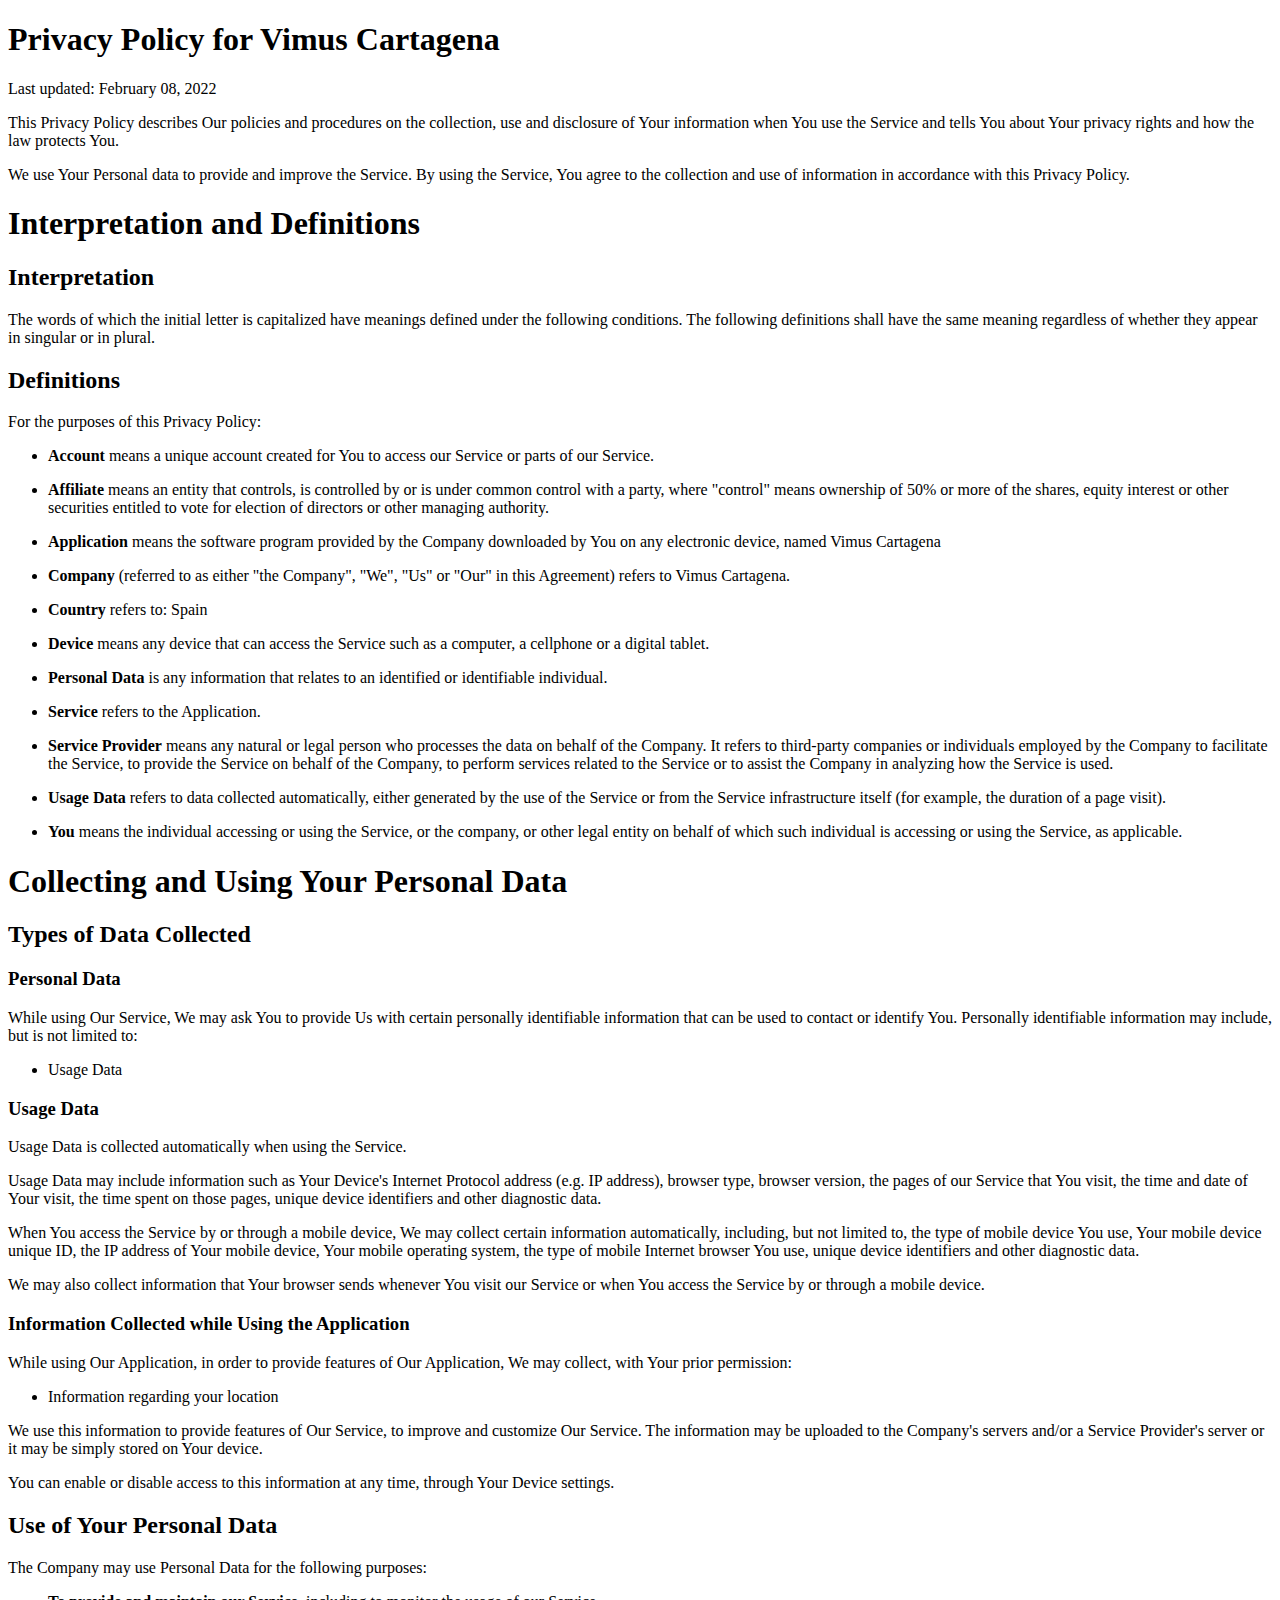
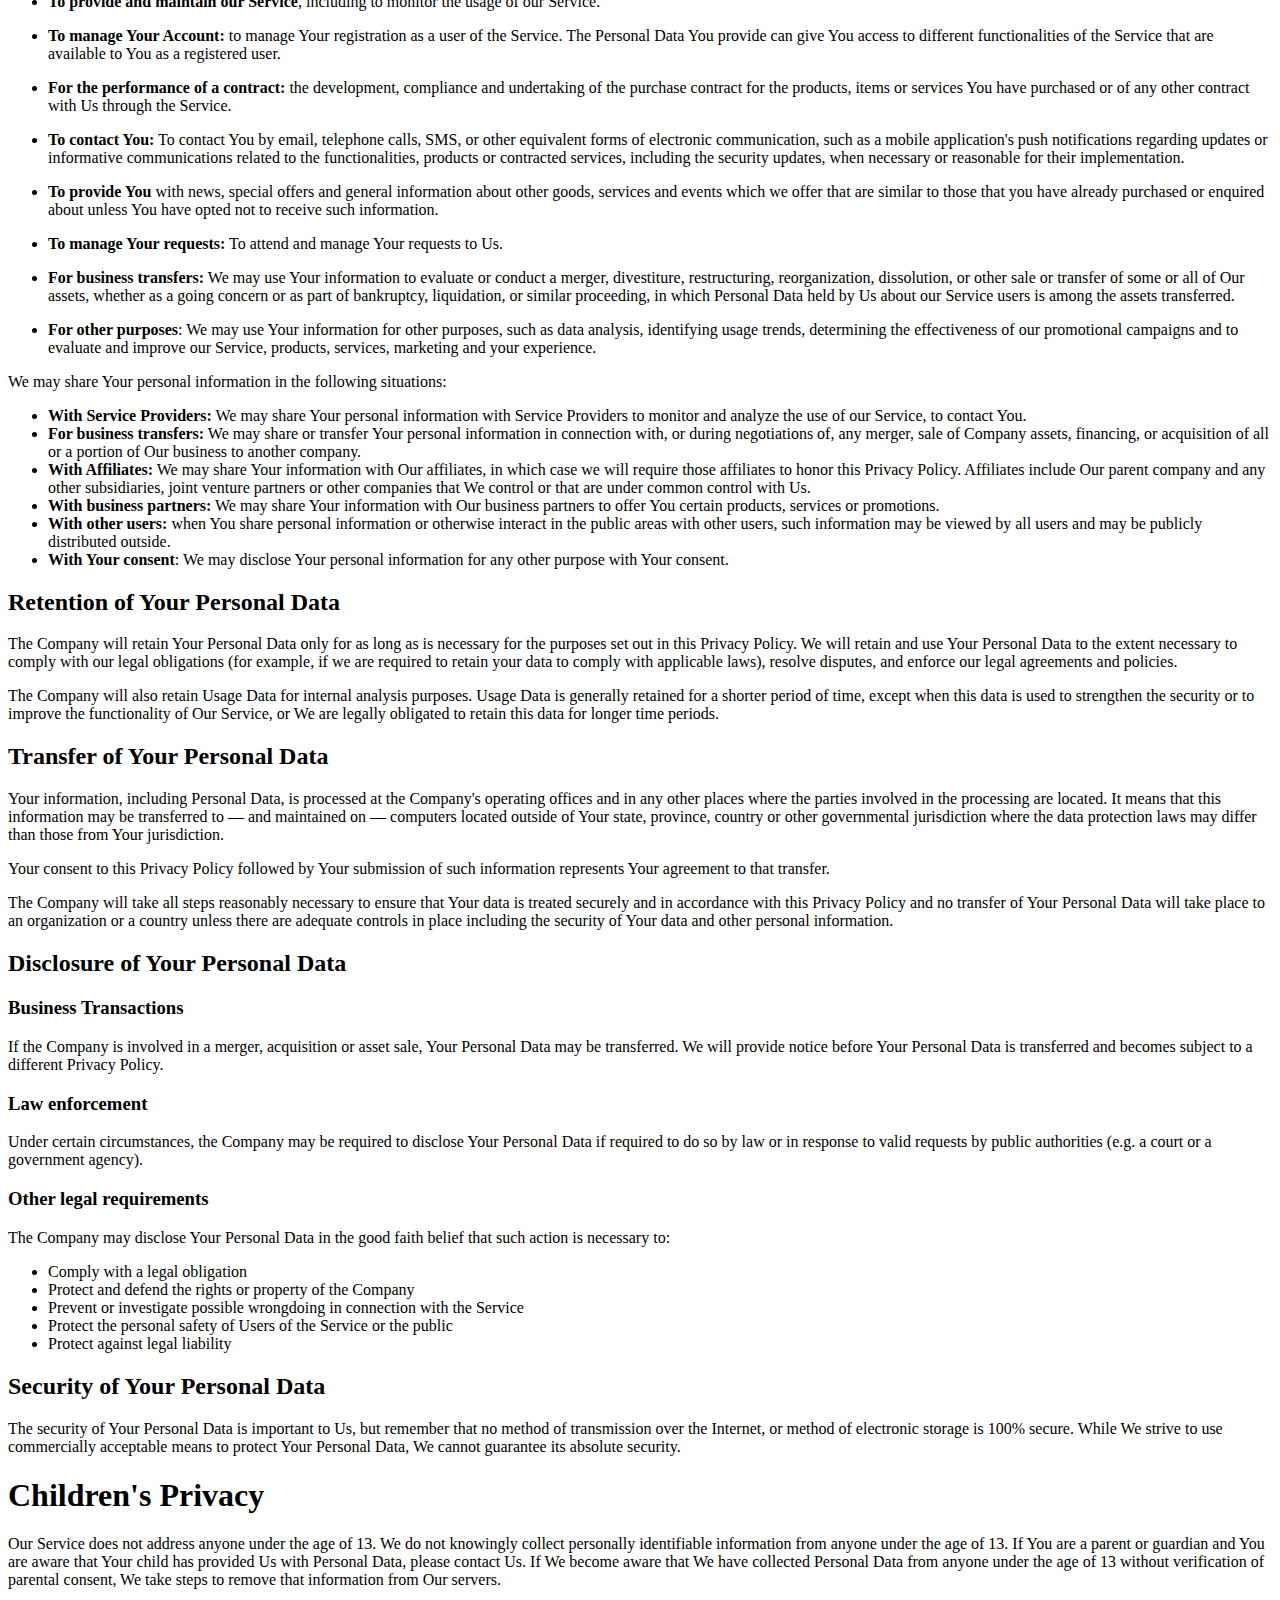
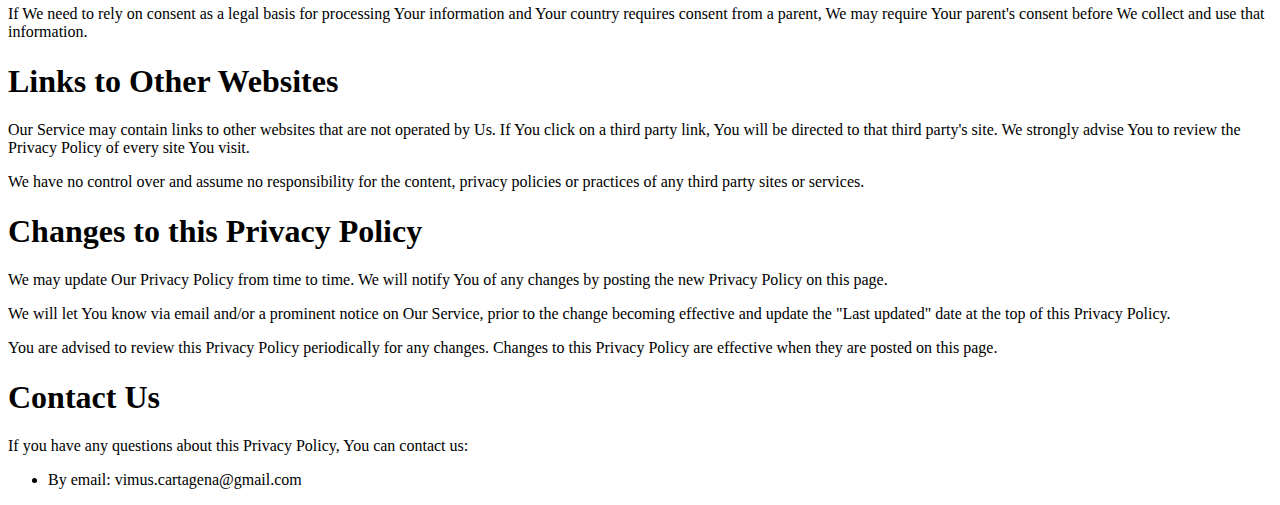
<file: policy.html>
<!DOCTYPE html>
<html lang="en">
	<head>
		<title>Privacy Policy for Vimus Cartagena</title>
		<meta http-equiv="Content-Type" content="text/html; charset=UTF-8">
		<meta http-equiv="X-UA-Compatible" content="IE=edge,chrome=1">
		<meta name="viewport" content="width=device-width, initial-scale=1">
		<meta name="robots" content="noindex">
	</head>
	<body>
		<div class="page">
			<div class="translations-content-container">
				<div class="container">
					<div class="tab-content translations-content-item en visible" id="en">
						<h1>Privacy Policy for Vimus Cartagena</h1>
						<p>Last updated: February 08, 2022</p>
						<p>This Privacy Policy describes Our policies and procedures on the collection, use and disclosure of Your information when You use the Service and tells You about Your privacy rights and how the law protects You.</p>
						<p>We use Your Personal data to provide and improve the Service. By using the Service, You agree to the collection and use of information in accordance with this Privacy Policy.</p>
						<h1>Interpretation and Definitions</h1>
						<h2>Interpretation</h2>
						<p>The words of which the initial letter is capitalized have meanings defined under the following conditions. The following definitions shall have the same meaning regardless of whether they appear in singular or in plural.</p>
						<h2>Definitions</h2>
						<p>For the purposes of this Privacy Policy:</p>
						<ul>
							<li>
								<p><strong>Account</strong> means a unique account created for You to access our Service or parts of our Service.</p>
							</li>
							<li>
								<p><strong>Affiliate</strong> means an entity that controls, is controlled by or is under common control with a party, where "control" means ownership of 50% or more of the shares, equity interest or other securities entitled to vote for election of directors or other managing authority.</p>
							</li>
							<li>
								<p><strong>Application</strong> means the software program provided by the Company downloaded by You on any electronic device, named Vimus Cartagena</p>
							</li>
							<li>
								<p><strong>Company</strong> (referred to as either "the Company", "We", "Us" or "Our" in this Agreement) refers to Vimus Cartagena.</p>
							</li>
							<li>
								<p><strong>Country</strong> refers to: Spain</p>
							</li>
							<li>
								<p><strong>Device</strong> means any device that can access the Service such as a computer, a cellphone or a digital tablet.</p>
							</li>
							<li>
								<p><strong>Personal Data</strong> is any information that relates to an identified or identifiable individual.</p>
							</li>
							<li>
								<p><strong>Service</strong> refers to the Application.</p>
							</li>
							<li>
								<p><strong>Service Provider</strong> means any natural or legal person who processes the data on behalf of the Company. It refers to third-party companies or individuals employed by the Company to facilitate the Service, to provide the Service on behalf of the Company, to perform services related to the Service or to assist the Company in analyzing how the Service is used.</p>
							</li>
							<li>
								<p><strong>Usage Data</strong> refers to data collected automatically, either generated by the use of the Service or from the Service infrastructure itself (for example, the duration of a page visit).</p>
							</li>
							<li>
								<p><strong>You</strong> means the individual accessing or using the Service, or the company, or other legal entity on behalf of which such individual is accessing or using the Service, as applicable.</p>
							</li>
						</ul>
						<h1>Collecting and Using Your Personal Data</h1>
						<h2>Types of Data Collected</h2>
						<h3>Personal Data</h3>
						<p>While using Our Service, We may ask You to provide Us with certain personally identifiable information that can be used to contact or identify You. Personally identifiable information may include, but is not limited to:</p>
						<ul>
							<li>Usage Data</li>
						</ul>
						<h3>Usage Data</h3>
						<p>Usage Data is collected automatically when using the Service.</p>
						<p>Usage Data may include information such as Your Device's Internet Protocol address (e.g. IP address), browser type, browser version, the pages of our Service that You visit, the time and date of Your visit, the time spent on those pages, unique device identifiers and other diagnostic data.</p>
						<p>When You access the Service by or through a mobile device, We may collect certain information automatically, including, but not limited to, the type of mobile device You use, Your mobile device unique ID, the IP address of Your mobile device, Your mobile operating system, the type of mobile Internet browser You use, unique device identifiers and other diagnostic data.</p>
						<p>We may also collect information that Your browser sends whenever You visit our Service or when You access the Service by or through a mobile device.</p>
						<h3>Information Collected while Using the Application</h3>
						<p>While using Our Application, in order to provide features of Our Application, We may collect, with Your prior permission:</p>
						<ul>
							<li>Information regarding your location</li>
						</ul>
						<p>We use this information to provide features of Our Service, to improve and customize Our Service. The information may be uploaded to the Company's servers and/or a Service Provider's server or it may be simply stored on Your device.</p>
						<p>You can enable or disable access to this information at any time, through Your Device settings.</p>
						<h2>Use of Your Personal Data</h2>
						<p>The Company may use Personal Data for the following purposes:</p>
						<ul>
							<li>
								<p><strong>To provide and maintain our Service</strong>, including to monitor the usage of our Service.</p>
							</li>
							<li>
								<p><strong>To manage Your Account:</strong> to manage Your registration as a user of the Service. The Personal Data You provide can give You access to different functionalities of the Service that are available to You as a registered user.</p>
							</li>
							<li>
								<p><strong>For the performance of a contract:</strong> the development, compliance and undertaking of the purchase contract for the products, items or services You have purchased or of any other contract with Us through the Service.</p>
							</li>
							<li>
								<p><strong>To contact You:</strong> To contact You by email, telephone calls, SMS, or other equivalent forms of electronic communication, such as a mobile application's push notifications regarding updates or informative communications related to the functionalities, products or contracted services, including the security updates, when necessary or reasonable for their implementation.</p>
							</li>
							<li>
								<p><strong>To provide You</strong> with news, special offers and general information about other goods, services and events which we offer that are similar to those that you have already purchased or enquired about unless You have opted not to receive such information.</p>
							</li>
							<li>
								<p><strong>To manage Your requests:</strong> To attend and manage Your requests to Us.</p>
							</li>
							<li>
								<p><strong>For business transfers:</strong> We may use Your information to evaluate or conduct a merger, divestiture, restructuring, reorganization, dissolution, or other sale or transfer of some or all of Our assets, whether as a going concern or as part of bankruptcy, liquidation, or similar proceeding, in which Personal Data held by Us about our Service users is among the assets transferred.</p>
							</li>
							<li>
								<p><strong>For other purposes</strong>: We may use Your information for other purposes, such as data analysis, identifying usage trends, determining the effectiveness of our promotional campaigns and to evaluate and improve our Service, products, services, marketing and your experience.</p>
							</li>
						</ul>
						<p>We may share Your personal information in the following situations:</p>
						<ul>
							<li>
								<strong>With Service Providers:</strong> We may share Your personal information with Service Providers to monitor and analyze the use of our Service, to contact You.
							</li>
							<li>
								<strong>For business transfers:</strong> We may share or transfer Your personal information in connection with, or during negotiations of, any merger, sale of Company assets, financing, or acquisition of all or a portion of Our business to another company.
							</li>
							<li>
								<strong>With Affiliates:</strong> We may share Your information with Our affiliates, in which case we will require those affiliates to honor this Privacy Policy. Affiliates include Our parent company and any other subsidiaries, joint venture partners or other companies that We control or that are under common control with Us.
							</li>
							<li>
								<strong>With business partners:</strong> We may share Your information with Our business partners to offer You certain products, services or promotions.
							</li>
							<li>
								<strong>With other users:</strong> when You share personal information or otherwise interact in the public areas with other users, such information may be viewed by all users and may be publicly distributed outside.
							</li>
							<li>
								<strong>With Your consent</strong>: We may disclose Your personal information for any other purpose with Your consent.
							</li>
						</ul>
						<h2>Retention of Your Personal Data</h2>
						<p>The Company will retain Your Personal Data only for as long as is necessary for the purposes set out in this Privacy Policy. We will retain and use Your Personal Data to the extent necessary to comply with our legal obligations (for example, if we are required to retain your data to comply with applicable laws), resolve disputes, and enforce our legal agreements and policies.</p>
						<p>The Company will also retain Usage Data for internal analysis purposes. Usage Data is generally retained for a shorter period of time, except when this data is used to strengthen the security or to improve the functionality of Our Service, or We are legally obligated to retain this data for longer time periods.</p>
						<h2>Transfer of Your Personal Data</h2>
						<p>Your information, including Personal Data, is processed at the Company's operating offices and in any other places where the parties involved in the processing are located. It means that this information may be transferred to — and maintained on — computers located outside of Your state, province, country or other governmental jurisdiction where the data protection laws may differ than those from Your jurisdiction.</p>
						<p>Your consent to this Privacy Policy followed by Your submission of such information represents Your agreement to that transfer.</p>
						<p>The Company will take all steps reasonably necessary to ensure that Your data is treated securely and in accordance with this Privacy Policy and no transfer of Your Personal Data will take place to an organization or a country unless there are adequate controls in place including the security of Your data and other personal information.</p>
						<h2>Disclosure of Your Personal Data</h2>
						<h3>Business Transactions</h3>
						<p>If the Company is involved in a merger, acquisition or asset sale, Your Personal Data may be transferred. We will provide notice before Your Personal Data is transferred and becomes subject to a different Privacy Policy.</p>
						<h3>Law enforcement</h3>
						<p>Under certain circumstances, the Company may be required to disclose Your Personal Data if required to do so by law or in response to valid requests by public authorities (e.g. a court or a government agency).</p>
						<h3>Other legal requirements</h3>
						<p>The Company may disclose Your Personal Data in the good faith belief that such action is necessary to:</p>
						<ul>
							<li>Comply with a legal obligation</li>
							<li>Protect and defend the rights or property of the Company</li>
							<li>Prevent or investigate possible wrongdoing in connection with the Service</li>
							<li>Protect the personal safety of Users of the Service or the public</li>
							<li>Protect against legal liability</li>
						</ul>
						<h2>Security of Your Personal Data</h2>
						<p>The security of Your Personal Data is important to Us, but remember that no method of transmission over the Internet, or method of electronic storage is 100% secure. While We strive to use commercially acceptable means to protect Your Personal Data, We cannot guarantee its absolute security.</p>
						<h1>Children's Privacy</h1>
						<p>Our Service does not address anyone under the age of 13. We do not knowingly collect personally identifiable information from anyone under the age of 13. If You are a parent or guardian and You are aware that Your child has provided Us with Personal Data, please contact Us. If We become aware that We have collected Personal Data from anyone under the age of 13 without verification of parental consent, We take steps to remove that information from Our servers.</p>
						<p>If We need to rely on consent as a legal basis for processing Your information and Your country requires consent from a parent, We may require Your parent's consent before We collect and use that information.</p>
						<h1>Links to Other Websites</h1>
						<p>Our Service may contain links to other websites that are not operated by Us. If You click on a third party link, You will be directed to that third party's site. We strongly advise You to review the Privacy Policy of every site You visit.</p>
						<p>We have no control over and assume no responsibility for the content, privacy policies or practices of any third party sites or services.</p>
						<h1>Changes to this Privacy Policy</h1>
						<p>We may update Our Privacy Policy from time to time. We will notify You of any changes by posting the new Privacy Policy on this page.</p>
						<p>We will let You know via email and/or a prominent notice on Our Service, prior to the change becoming effective and update the "Last updated" date at the top of this Privacy Policy.</p>
						<p>You are advised to review this Privacy Policy periodically for any changes. Changes to this Privacy Policy are effective when they are posted on this page.</p>
						<h1>Contact Us</h1>
						<p>If you have any questions about this Privacy Policy, You can contact us:</p>
						<ul>
							<li>By email: vimus.cartagena@gmail.com</li>
						</ul>
					</div>
				</div>
			</div>
		</div>
	</body>
</html>
</file>
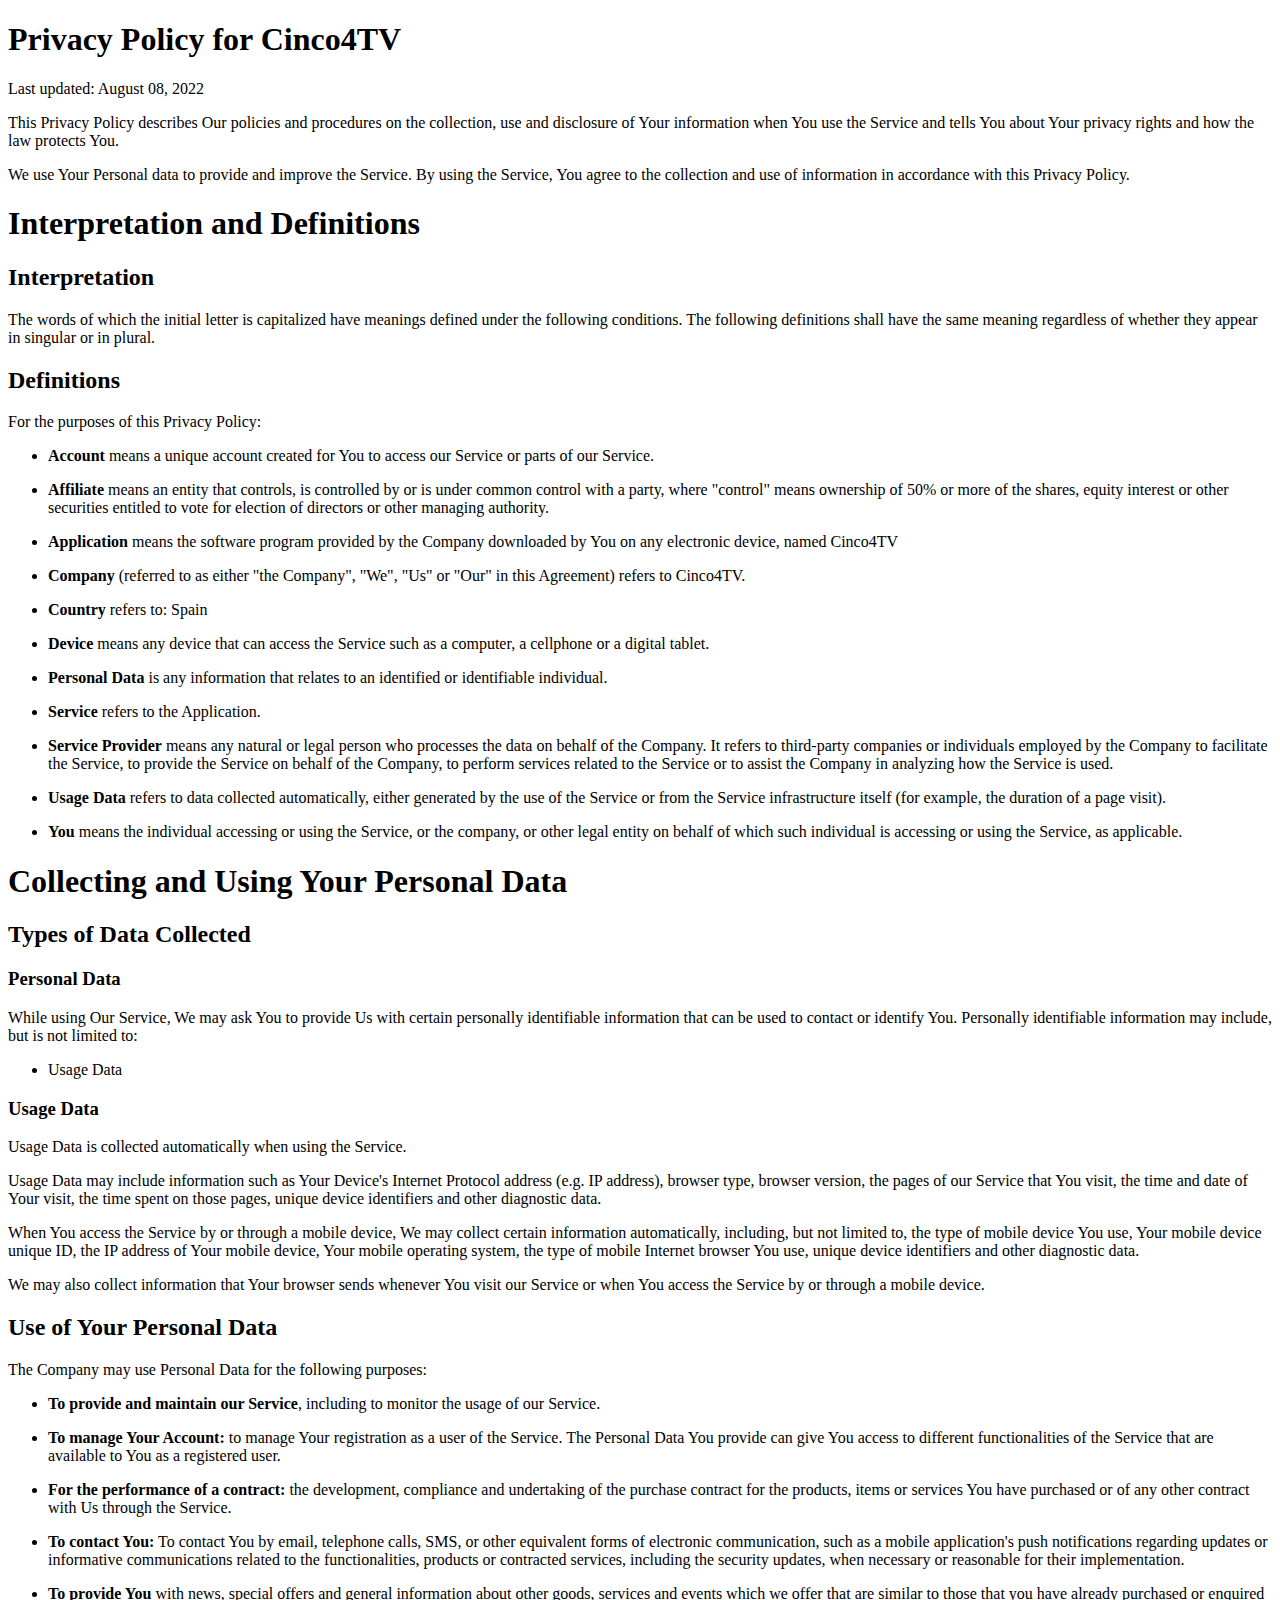
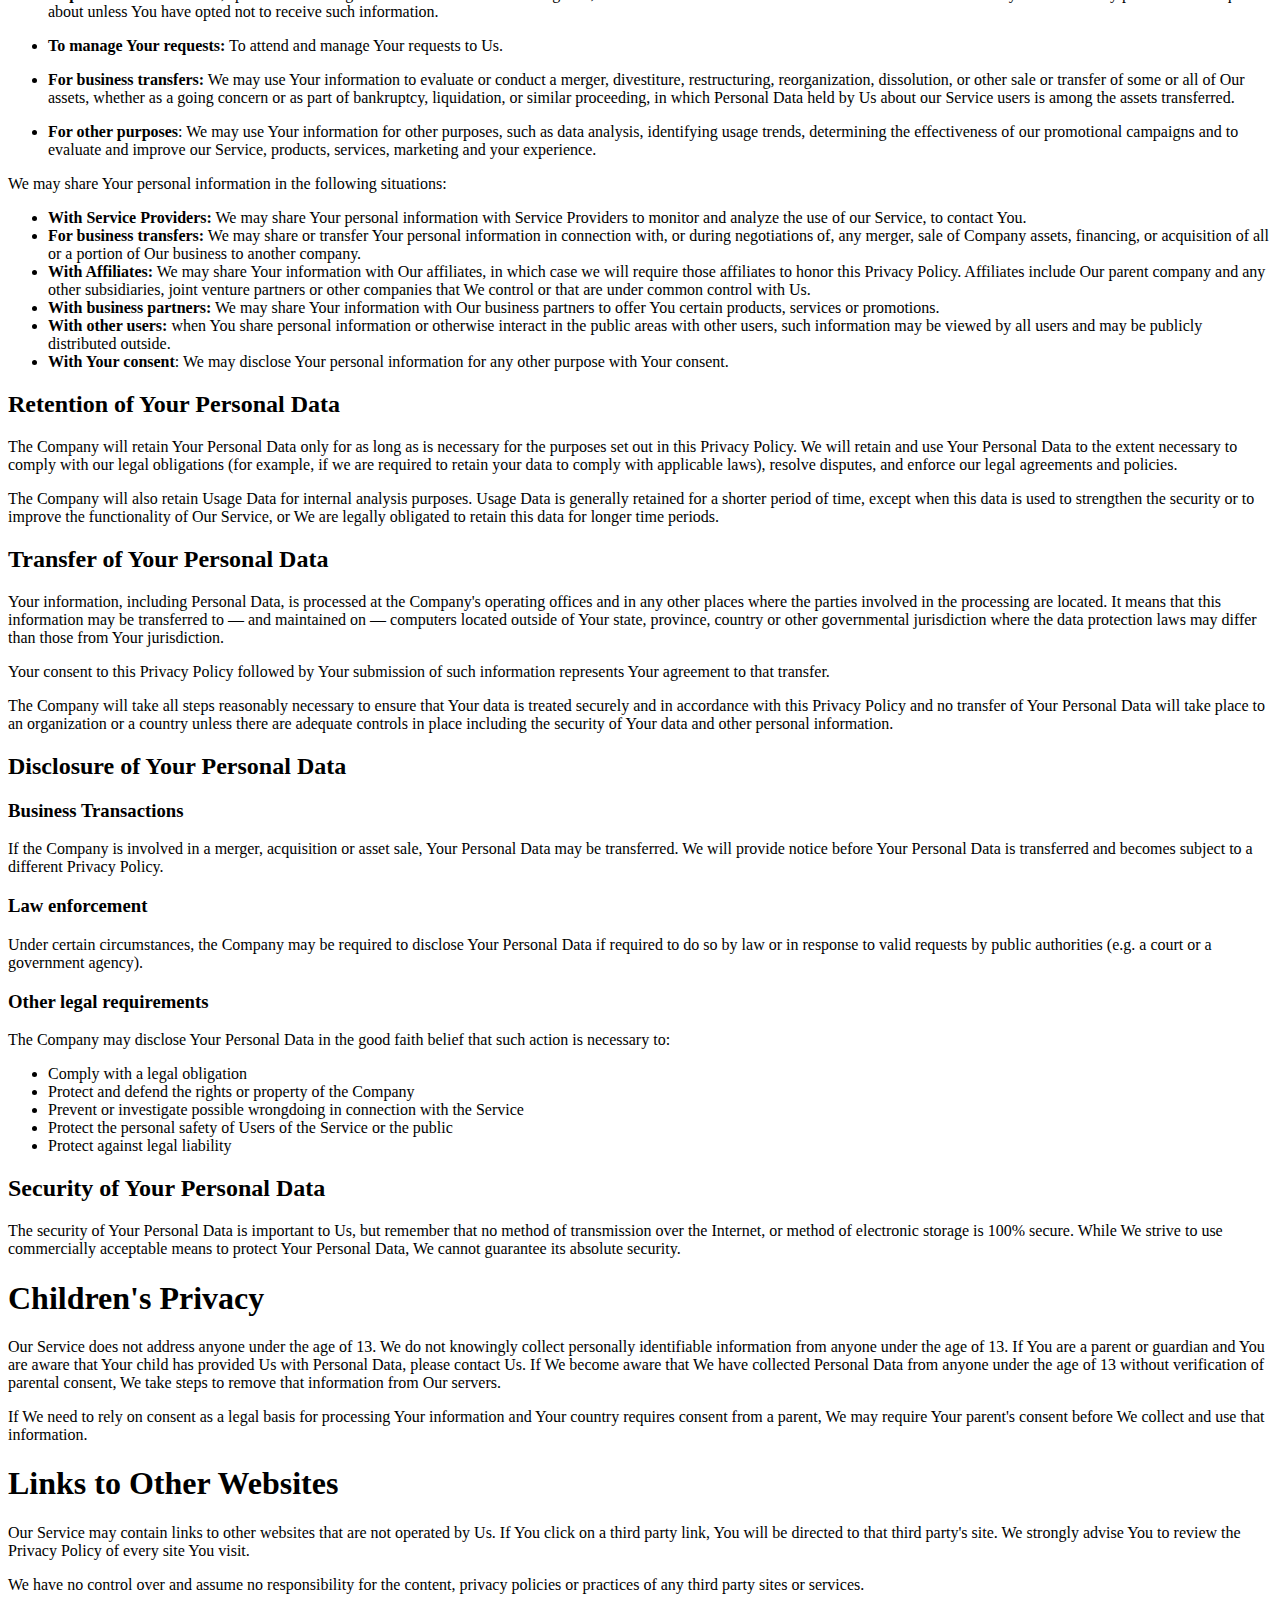
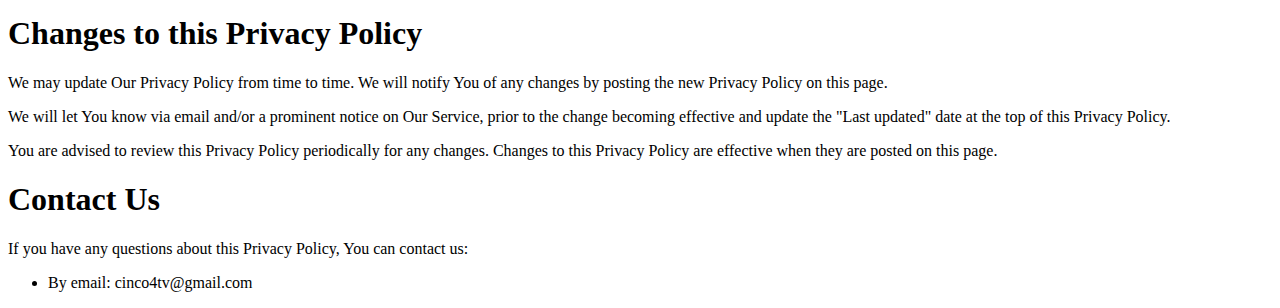
<file: policy/policy_cinco.html>
<!DOCTYPE html>
<html lang="en">
	<head>
		<title>Privacy Policy for Cinco4TV</title>
		<meta http-equiv="Content-Type" content="text/html; charset=UTF-8">
		<meta http-equiv="X-UA-Compatible" content="IE=edge,chrome=1">
		<meta name="viewport" content="width=device-width, initial-scale=1">
		<meta name="robots" content="noindex">
	</head>
	<body>
		<div class="page">
			<div class="translations-content-container">
				<div class="container">
					<div class="tab-content translations-content-item en visible" id="en">
						<h1>Privacy Policy for Cinco4TV</h1>
						<p>Last updated: August 08, 2022</p>
						<p>This Privacy Policy describes Our policies and procedures on the collection, use and disclosure of Your information when You use the Service and tells You about Your privacy rights and how the law protects You.</p>
						<p>We use Your Personal data to provide and improve the Service. By using the Service, You agree to the collection and use of information in accordance with this Privacy Policy.</p>
						<h1>Interpretation and Definitions</h1>
						<h2>Interpretation</h2>
						<p>The words of which the initial letter is capitalized have meanings defined under the following conditions. The following definitions shall have the same meaning regardless of whether they appear in singular or in plural.</p>
						<h2>Definitions</h2>
						<p>For the purposes of this Privacy Policy:</p>
						<ul>
							<li>
								<p><strong>Account</strong> means a unique account created for You to access our Service or parts of our Service.</p>
							</li>
							<li>
								<p><strong>Affiliate</strong> means an entity that controls, is controlled by or is under common control with a party, where "control" means ownership of 50% or more of the shares, equity interest or other securities entitled to vote for election of directors or other managing authority.</p>
							</li>
							<li>
								<p><strong>Application</strong> means the software program provided by the Company downloaded by You on any electronic device, named Cinco4TV</p>
							</li>
							<li>
								<p><strong>Company</strong> (referred to as either "the Company", "We", "Us" or "Our" in this Agreement) refers to Cinco4TV.</p>
							</li>
							<li>
								<p><strong>Country</strong> refers to: Spain</p>
							</li>
							<li>
								<p><strong>Device</strong> means any device that can access the Service such as a computer, a cellphone or a digital tablet.</p>
							</li>
							<li>
								<p><strong>Personal Data</strong> is any information that relates to an identified or identifiable individual.</p>
							</li>
							<li>
								<p><strong>Service</strong> refers to the Application.</p>
							</li>
							<li>
								<p><strong>Service Provider</strong> means any natural or legal person who processes the data on behalf of the Company. It refers to third-party companies or individuals employed by the Company to facilitate the Service, to provide the Service on behalf of the Company, to perform services related to the Service or to assist the Company in analyzing how the Service is used.</p>
							</li>
							<li>
								<p><strong>Usage Data</strong> refers to data collected automatically, either generated by the use of the Service or from the Service infrastructure itself (for example, the duration of a page visit).</p>
							</li>
							<li>
								<p><strong>You</strong> means the individual accessing or using the Service, or the company, or other legal entity on behalf of which such individual is accessing or using the Service, as applicable.</p>
							</li>
						</ul>
						<h1>Collecting and Using Your Personal Data</h1>
						<h2>Types of Data Collected</h2>
						<h3>Personal Data</h3>
						<p>While using Our Service, We may ask You to provide Us with certain personally identifiable information that can be used to contact or identify You. Personally identifiable information may include, but is not limited to:</p>
						<ul>
							<li>Usage Data</li>
						</ul>
						<h3>Usage Data</h3>
						<p>Usage Data is collected automatically when using the Service.</p>
						<p>Usage Data may include information such as Your Device's Internet Protocol address (e.g. IP address), browser type, browser version, the pages of our Service that You visit, the time and date of Your visit, the time spent on those pages, unique device identifiers and other diagnostic data.</p>
						<p>When You access the Service by or through a mobile device, We may collect certain information automatically, including, but not limited to, the type of mobile device You use, Your mobile device unique ID, the IP address of Your mobile device, Your mobile operating system, the type of mobile Internet browser You use, unique device identifiers and other diagnostic data.</p>
						<p>We may also collect information that Your browser sends whenever You visit our Service or when You access the Service by or through a mobile device.</p>
						<h2>Use of Your Personal Data</h2>
						<p>The Company may use Personal Data for the following purposes:</p>
						<ul>
							<li>
								<p><strong>To provide and maintain our Service</strong>, including to monitor the usage of our Service.</p>
							</li>
							<li>
								<p><strong>To manage Your Account:</strong> to manage Your registration as a user of the Service. The Personal Data You provide can give You access to different functionalities of the Service that are available to You as a registered user.</p>
							</li>
							<li>
								<p><strong>For the performance of a contract:</strong> the development, compliance and undertaking of the purchase contract for the products, items or services You have purchased or of any other contract with Us through the Service.</p>
							</li>
							<li>
								<p><strong>To contact You:</strong> To contact You by email, telephone calls, SMS, or other equivalent forms of electronic communication, such as a mobile application's push notifications regarding updates or informative communications related to the functionalities, products or contracted services, including the security updates, when necessary or reasonable for their implementation.</p>
							</li>
							<li>
								<p><strong>To provide You</strong> with news, special offers and general information about other goods, services and events which we offer that are similar to those that you have already purchased or enquired about unless You have opted not to receive such information.</p>
							</li>
							<li>
								<p><strong>To manage Your requests:</strong> To attend and manage Your requests to Us.</p>
							</li>
							<li>
								<p><strong>For business transfers:</strong> We may use Your information to evaluate or conduct a merger, divestiture, restructuring, reorganization, dissolution, or other sale or transfer of some or all of Our assets, whether as a going concern or as part of bankruptcy, liquidation, or similar proceeding, in which Personal Data held by Us about our Service users is among the assets transferred.</p>
							</li>
							<li>
								<p><strong>For other purposes</strong>: We may use Your information for other purposes, such as data analysis, identifying usage trends, determining the effectiveness of our promotional campaigns and to evaluate and improve our Service, products, services, marketing and your experience.</p>
							</li>
						</ul>
						<p>We may share Your personal information in the following situations:</p>
						<ul>
							<li>
								<strong>With Service Providers:</strong> We may share Your personal information with Service Providers to monitor and analyze the use of our Service, to contact You.
							</li>
							<li>
								<strong>For business transfers:</strong> We may share or transfer Your personal information in connection with, or during negotiations of, any merger, sale of Company assets, financing, or acquisition of all or a portion of Our business to another company.
							</li>
							<li>
								<strong>With Affiliates:</strong> We may share Your information with Our affiliates, in which case we will require those affiliates to honor this Privacy Policy. Affiliates include Our parent company and any other subsidiaries, joint venture partners or other companies that We control or that are under common control with Us.
							</li>
							<li>
								<strong>With business partners:</strong> We may share Your information with Our business partners to offer You certain products, services or promotions.
							</li>
							<li>
								<strong>With other users:</strong> when You share personal information or otherwise interact in the public areas with other users, such information may be viewed by all users and may be publicly distributed outside.
							</li>
							<li>
								<strong>With Your consent</strong>: We may disclose Your personal information for any other purpose with Your consent.
							</li>
						</ul>
						<h2>Retention of Your Personal Data</h2>
						<p>The Company will retain Your Personal Data only for as long as is necessary for the purposes set out in this Privacy Policy. We will retain and use Your Personal Data to the extent necessary to comply with our legal obligations (for example, if we are required to retain your data to comply with applicable laws), resolve disputes, and enforce our legal agreements and policies.</p>
						<p>The Company will also retain Usage Data for internal analysis purposes. Usage Data is generally retained for a shorter period of time, except when this data is used to strengthen the security or to improve the functionality of Our Service, or We are legally obligated to retain this data for longer time periods.</p>
						<h2>Transfer of Your Personal Data</h2>
						<p>Your information, including Personal Data, is processed at the Company's operating offices and in any other places where the parties involved in the processing are located. It means that this information may be transferred to — and maintained on — computers located outside of Your state, province, country or other governmental jurisdiction where the data protection laws may differ than those from Your jurisdiction.</p>
						<p>Your consent to this Privacy Policy followed by Your submission of such information represents Your agreement to that transfer.</p>
						<p>The Company will take all steps reasonably necessary to ensure that Your data is treated securely and in accordance with this Privacy Policy and no transfer of Your Personal Data will take place to an organization or a country unless there are adequate controls in place including the security of Your data and other personal information.</p>
						<h2>Disclosure of Your Personal Data</h2>
						<h3>Business Transactions</h3>
						<p>If the Company is involved in a merger, acquisition or asset sale, Your Personal Data may be transferred. We will provide notice before Your Personal Data is transferred and becomes subject to a different Privacy Policy.</p>
						<h3>Law enforcement</h3>
						<p>Under certain circumstances, the Company may be required to disclose Your Personal Data if required to do so by law or in response to valid requests by public authorities (e.g. a court or a government agency).</p>
						<h3>Other legal requirements</h3>
						<p>The Company may disclose Your Personal Data in the good faith belief that such action is necessary to:</p>
						<ul>
							<li>Comply with a legal obligation</li>
							<li>Protect and defend the rights or property of the Company</li>
							<li>Prevent or investigate possible wrongdoing in connection with the Service</li>
							<li>Protect the personal safety of Users of the Service or the public</li>
							<li>Protect against legal liability</li>
						</ul>
						<h2>Security of Your Personal Data</h2>
						<p>The security of Your Personal Data is important to Us, but remember that no method of transmission over the Internet, or method of electronic storage is 100% secure. While We strive to use commercially acceptable means to protect Your Personal Data, We cannot guarantee its absolute security.</p>
						<h1>Children's Privacy</h1>
						<p>Our Service does not address anyone under the age of 13. We do not knowingly collect personally identifiable information from anyone under the age of 13. If You are a parent or guardian and You are aware that Your child has provided Us with Personal Data, please contact Us. If We become aware that We have collected Personal Data from anyone under the age of 13 without verification of parental consent, We take steps to remove that information from Our servers.</p>
						<p>If We need to rely on consent as a legal basis for processing Your information and Your country requires consent from a parent, We may require Your parent's consent before We collect and use that information.</p>
						<h1>Links to Other Websites</h1>
						<p>Our Service may contain links to other websites that are not operated by Us. If You click on a third party link, You will be directed to that third party's site. We strongly advise You to review the Privacy Policy of every site You visit.</p>
						<p>We have no control over and assume no responsibility for the content, privacy policies or practices of any third party sites or services.</p>
						<h1>Changes to this Privacy Policy</h1>
						<p>We may update Our Privacy Policy from time to time. We will notify You of any changes by posting the new Privacy Policy on this page.</p>
						<p>We will let You know via email and/or a prominent notice on Our Service, prior to the change becoming effective and update the "Last updated" date at the top of this Privacy Policy.</p>
						<p>You are advised to review this Privacy Policy periodically for any changes. Changes to this Privacy Policy are effective when they are posted on this page.</p>
						<h1>Contact Us</h1>
						<p>If you have any questions about this Privacy Policy, You can contact us:</p>
						<ul>
							<li>By email: cinco4tv@gmail.com</li>
						</ul>
					</div>
				</div>
			</div>
		</div>
	</body>
</html>
</file>
